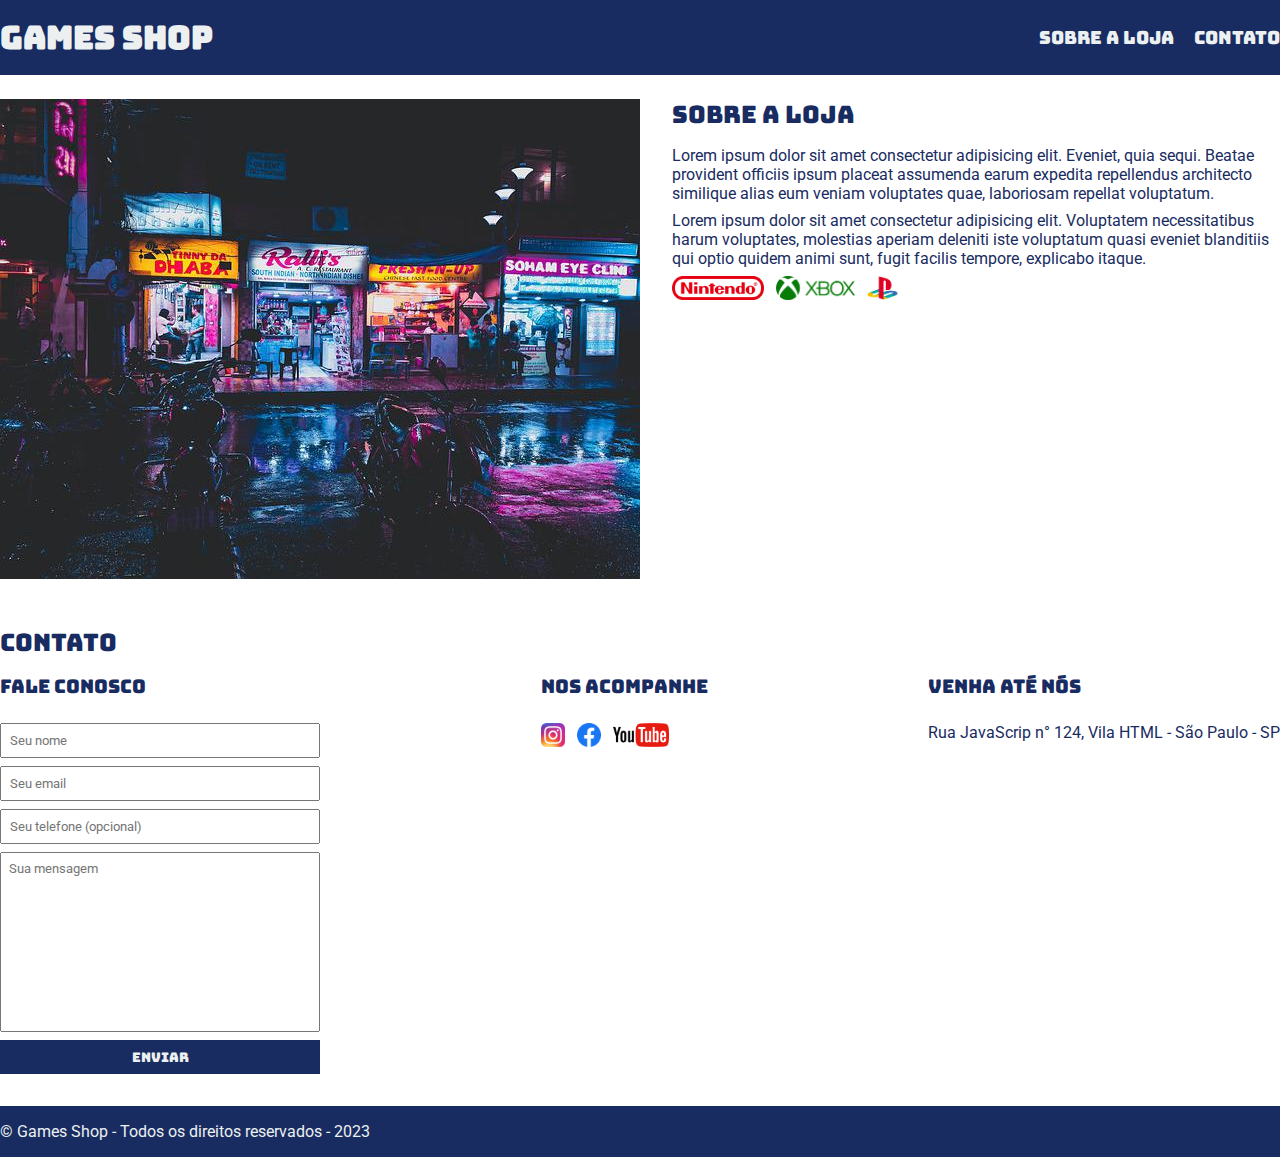
<file: index.html>
<!DOCTYPE html>
<html lang="pt-br">
<head>
    <meta charset="UTF-8">
    <meta name="viewport" content="width=device-width, initial-scale=1.0">
    <title>Games Shop - A sua loja de games</title>
    <link rel="stylesheet" href="./main.css">
    <link rel="preconnect" href="https://fonts.googleapis.com">
    <link rel="preconnect" href="https://fonts.gstatic.com" crossorigin>
    <link href="https://fonts.googleapis.com/css2?family=Bungee&family=Roboto&display=swap" rel="stylesheet">
</head>
<body>
    <header>
        <div class="container">
            <h1>Games Shop</h1>
            <nav>
                <ul>
                    <li>
                        <a href="#about">Sobre a loja</a>
                    </li>
                    <li>
                        <a href="#contact">Contato</a>
                    </li>
                </ul>
            </nav>
        </div>
    </header>
    <section id="about">
        <div class="container">
            <img class="store-front" src="./loja.jpg" alt="fachada da loja games shop" />
            <div>
                <h2>Sobre a loja</h2>
                <p>
                    Lorem ipsum dolor sit amet consectetur adipisicing elit. Eveniet, quia sequi. Beatae provident officiis ipsum placeat assumenda earum expedita repellendus architecto similique alias eum veniam voluptates quae, laboriosam repellat voluptatum.
                </p>
                <p>
                    Lorem ipsum dolor sit amet consectetur adipisicing elit. Voluptatem necessitatibus harum voluptates, molestias aperiam deleniti iste voluptatum quasi eveniet blanditiis qui optio quidem animi sunt, fugit facilis tempore, explicabo itaque.
                </p>
                <ul class="brands-list">
                    <li><img src="./nintendo.png" alt="logo do nintendo" /></li>
                    <li><img src="./xbox.png" alt="logo do xbox" /></li>
                    <li><img src="./playstation.png" alt="logo do playstation" /></li>
                </ul>
            </div>
        </div>
    </section>
    <section id="contact">
        <div class="container">
            <h2>Contato</h2>
            <div class="contact-methods">
                <div>
                    <h3>Fale conosco</h3>
                    <form>
                        <input type="text" placeholder="Seu nome" required />
                        <input type="email" placeholder="Seu email" required />
                        <input type="tel" placeholder="Seu telefone (opcional)" />
                        <textarea placeholder="Sua mensagem" required></textarea>
                        <button type="submit">Enviar</button>
                    </form>
                </div>
                <div>
                    <h3>Nos acompanhe</h3>
                    <ul class="social-links">
                        <li>
                            <a href="#" title="Siga-nos no instagram">
                                <img src="./instagram.png" alt="logo do instagram" />
                            </a>
                        </li>
                        <li>
                            <a href="#" title="Siga-nos no facebook">
                                <img src="./facebook.png" alt="logo do facebook" />
                            </a>
                        </li>
                        <li>
                            <a href="#" title="Visite nosso canal no YouTube">
                                <img src="./youtube.png" alt="logo do youtube" />
                            </a>
                        </li>
                    </ul>
                </div>
                <div>
                    <h3>Venha até nós</h3>
                    <p>
                        Rua JavaScrip n° 124, Vila HTML - São Paulo - SP
                    </p>
                </div>
            </div>
        </div>
    </section>
    <footer>
        <div class="container">
            <p>
                &copy; Games Shop - Todos os direitos reservados -  2023
            </p>
        </div>
    </footer>
</body>
</html>
</file>
<file: main.css>
* {
    margin: 0;
    padding: 0;
    box-sizing: border-box;
}

header,
section h2,
section h3,
form button {
    font-family: 'Bungee', cursive;
    font-weight: normal;
}

body, input, textarea {
    font-family: 'Roboto', sans-serif;
}

header {
    padding: 16px 0;
    background-color: #182c61;
    color: #ecf0f1;
}

header nav li {
    display: inline;
    margin-left: 16px;
    font-size: 18px;
}

header nav li a {
    color: #ecf0f1;
    text-decoration: none;
}

.container {
    max-width: 1280px;
    width: 100%;
    margin: 0 auto;
}

header .container {
    display: flex;
    align-items: center;
    justify-content: space-between;
}

header .container,
section .container {
    display: flex;
    align-items: center;
    justify-content: space-between;
}

.brands-list img {
    height: 24px;
}

.brands-list li {
    display: inline;
    margin-right: 8px;
}

section .container {
    align-items: flex-start;
}

section {
    padding: 24px 0;
    color: #182c61;
}

section h2 {
    margin-bottom: 16px;
}

section p {
    margin-bottom: 8px;
}

.store-front {
    margin-right: 32px;
}

#contact .container {
    display: block;
}

.contact-methods {
    display: flex;
    justify-content: space-between;
}

form input,
form textarea,
form button {
    display: block;
    width: 320px;
    margin-bottom: 8px;
    padding: 8px;
}

form textarea {
    resize: none;
    height: 180px;
}

form button {
    background-color: #182c61;
    color: #ecf0f1;
    border: none;
    cursor: pointer;
}

form button:hover {
    background-color: #314e9e;
}

input:focus textarea:focus {
    outline-color: #182c61;
}

.social-links img {
    height: 24px;
}

.social-links li {
    display: inline;
    margin-right: 8px;
}

.social-links li a {
    text-decoration: none;
}

section div h3 {
    margin-bottom: 24px;
}

footer {
    background-color: #182c61;
    color: #ecf0f1;
    padding: 16px 0;
}
</file>
